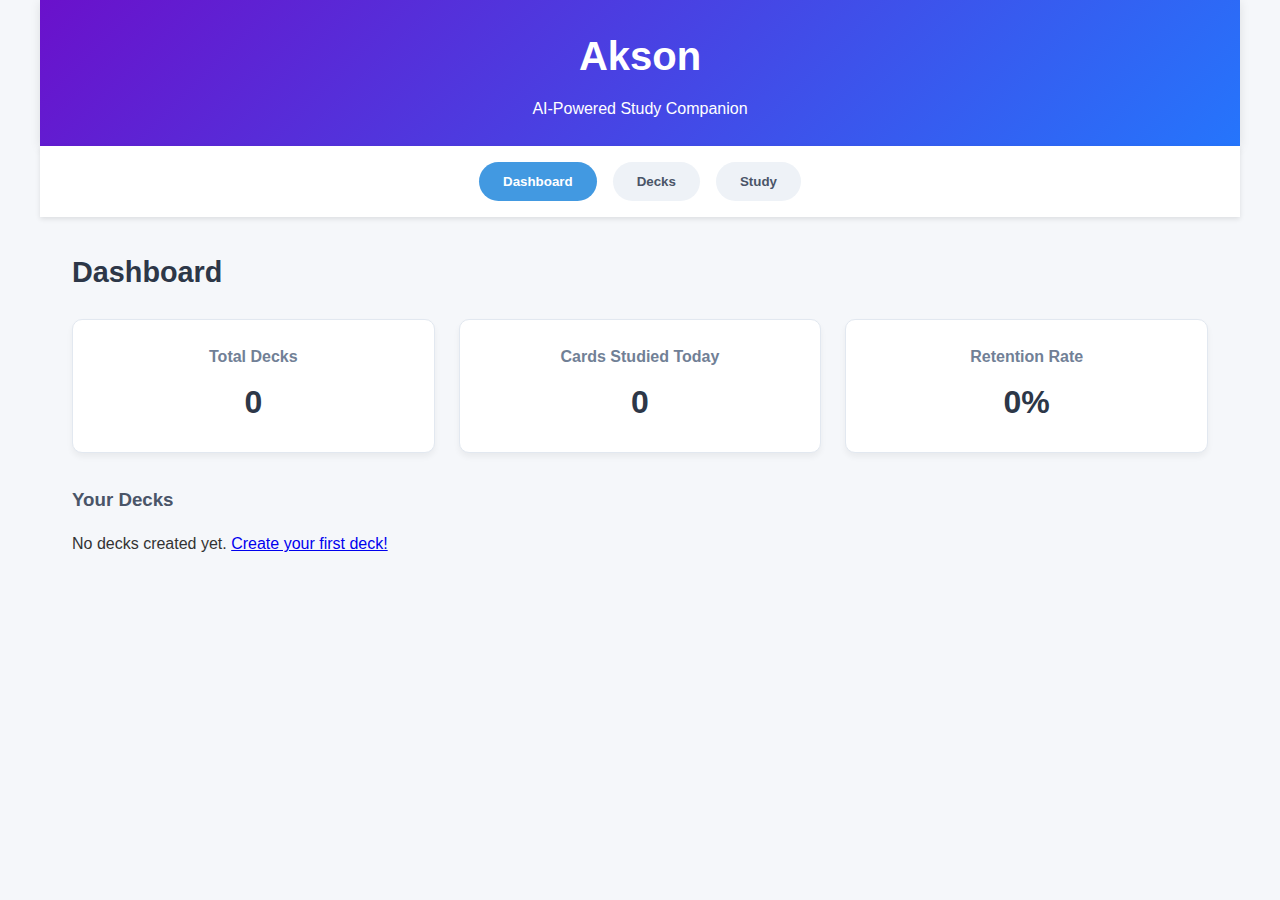
<file: netlify_app/index.html>
<!DOCTYPE html>
<html lang="en">
<head>
    <meta charset="UTF-8">
    <meta name="viewport" content="width=device-width, initial-scale=1.0">
    <title>Akson - AI-Powered Study Companion</title>
    <link rel="stylesheet" href="styles.css">
</head>
<body>
    <div id="app">
        <header>
            <h1>Akson</h1>
            <p>AI-Powered Study Companion</p>
        </header>
        
        <nav>
            <button id="dashboard-btn" class="nav-btn active">Dashboard</button>
            <button id="decks-btn" class="nav-btn">Decks</button>
            <button id="study-btn" class="nav-btn">Study</button>
        </nav>
        
        <main>
            <!-- Dashboard View -->
            <section id="dashboard-view" class="view active">
                <h2>Dashboard</h2>
                <div class="stats">
                    <div class="stat-card">
                        <h3>Total Decks</h3>
                        <p id="total-decks">0</p>
                    </div>
                    <div class="stat-card">
                        <h3>Cards Studied Today</h3>
                        <p id="cards-studied">0</p>
                    </div>
                    <div class="stat-card">
                        <h3>Retention Rate</h3>
                        <p id="retention-rate">0%</p>
                    </div>
                </div>
                
                <div class="recent-decks">
                    <h3>Your Decks</h3>
                    <div id="recent-decks-list"></div>
                </div>
            </section>
            
            <!-- Decks View -->
            <section id="decks-view" class="view">
                <h2>Your Decks</h2>
                <div class="controls">
                    <button id="add-deck-btn" class="btn-primary">Add New Deck</button>
                </div>
                
                <div id="decks-container">
                    <!-- Decks will be loaded here -->
                </div>
            </section>
            
            <!-- Study View -->
            <section id="study-view" class="view">
                <h2>Study Session</h2>
                <div id="study-container">
                    <div id="study-header">
                        <h3 id="current-deck-name">Select a deck to start studying</h3>
                        <div id="progress-container">
                            <div id="progress-bar">
                                <div id="progress-fill"></div>
                            </div>
                            <span id="progress-text">0/0</span>
                        </div>
                    </div>
                    
                    <div id="flashcard-container">
                        <div id="question-container">
                            <p id="question-text">Select a deck to begin studying</p>
                        </div>
                        
                        <div id="answer-container" style="display:none;">
                            <p id="answer-text"></p>
                        </div>
                        
                        <div id="actions-container">
                            <button id="show-answer-btn" class="btn-primary">Show Answer</button>
                            
                            <div id="rating-buttons" style="display:none;">
                                <button data-rating="again" class="rating-btn btn-again">Again</button>
                                <button data-rating="hard" class="rating-btn btn-hard">Hard</button>
                                <button data-rating="good" class="rating-btn btn-good">Good</button>
                                <button data-rating="easy" class="rating-btn btn-easy">Easy</button>
                            </div>
                        </div>
                    </div>
                </div>
            </section>
        </main>
    </div>
    
    <!-- Modal for adding new deck -->
    <div id="add-deck-modal" class="modal">
        <div class="modal-content">
            <span class="close">&times;</span>
            <h3>Add New Deck</h3>
            <form id="add-deck-form">
                <input type="text" id="deck-name" placeholder="Deck Name" required>
                <textarea id="deck-description" placeholder="Description (optional)"></textarea>
                <button type="submit" class="btn-primary">Create Deck</button>
            </form>
        </div>
    </div>
    
    <!-- Modal for adding new card -->
    <div id="add-card-modal" class="modal">
        <div class="modal-content">
            <span class="close">&times;</span>
            <h3>Add New Card</h3>
            <form id="add-card-form">
                <input type="hidden" id="card-deck-id">
                <input type="text" id="card-question" placeholder="Question" required>
                <textarea id="card-answer" placeholder="Answer" required></textarea>
                <button type="submit" class="btn-primary">Add Card</button>
            </form>
        </div>
    </div>
    
    <script src="script.js"></script>
</body>
</html>
</file>
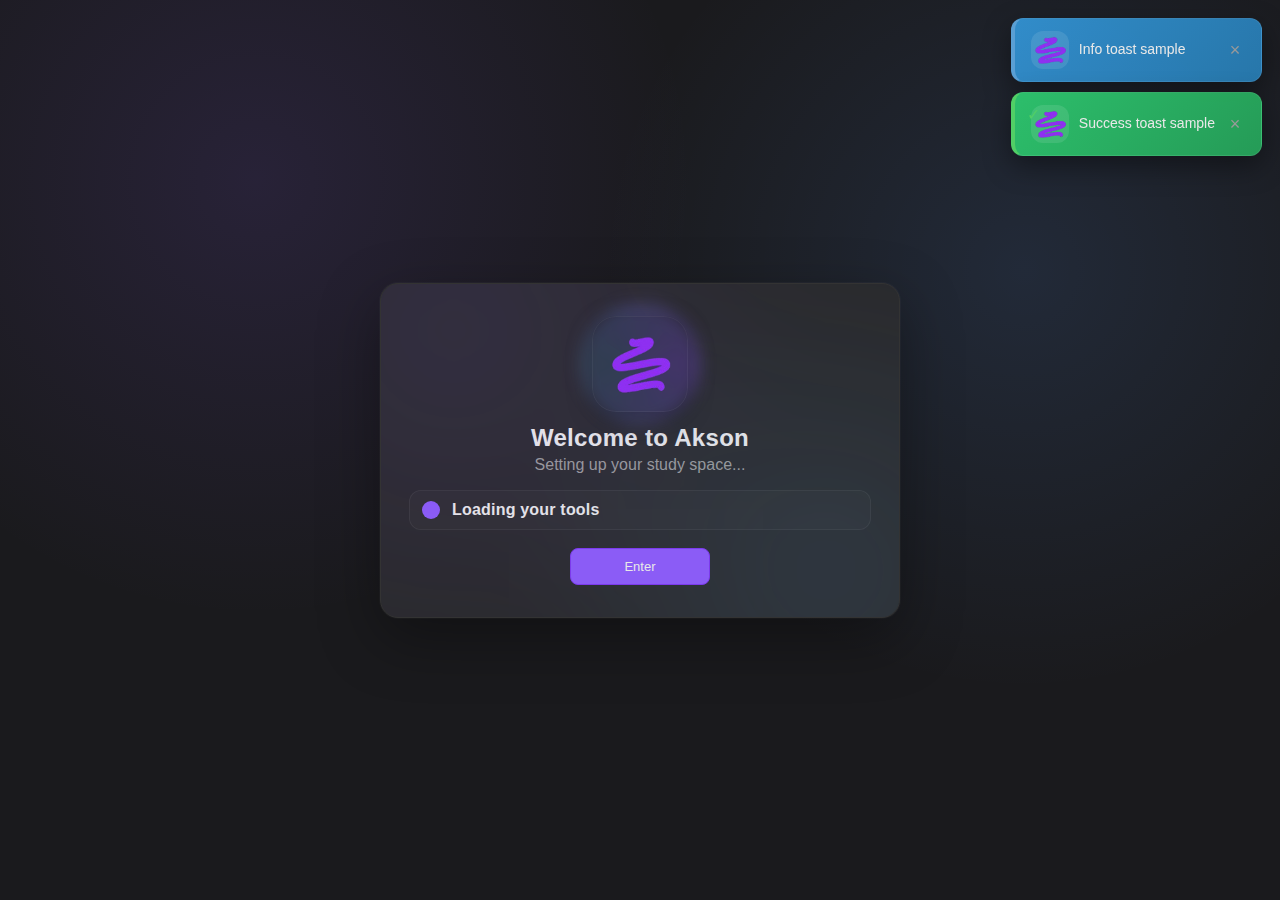
<file: app_wrapper.html>
<!DOCTYPE html>
<html lang="en">
<head>
    <meta charset="UTF-8">
    <meta name="viewport" content="width=device-width, initial-scale=1.0">
    <title>AI PDF Viewer</title>
    <style>
        * { margin: 0; padding: 0; box-sizing: border-box; }
        
        :root {
            /* Design System Variables */
            --sidebar-w: 320px;
            
            /* Dark Mode Colors (Default) */
            --bg-primary: #1a1a1d;
            --bg-secondary: #2a2a2d;
            --bg-tertiary: #3a3a3d;
            --text-primary: #e8e8e8;
            --text-secondary: #999;
            --border-color: #333;
            --accent-purple: #8b5cf6;
            --accent-purple-light: #a78bfa;
            --accent-purple-dark: #7c3aed;
            --accent-purple-glow: rgba(139, 92, 246, 0.3);
            
            /* Light Mode Colors */
            --bg-primary-light: #ffffff;
            --bg-secondary-light: #f5f5f5;
            --bg-tertiary-light: #e8e8e8;
            --text-primary-light: #1a1a1d;
            --text-secondary-light: #666;
            --border-color-light: #ddd;
            
            /* Typography */
            --font-family: -apple-system, BlinkMacSystemFont, 'Segoe UI', Roboto, sans-serif;
            --font-size-base: 13px;
            --font-size-sm: 12px;
            --font-size-lg: 14px;
            
            /* Spacing */
            --spacing-xs: 4px;
            --spacing-sm: 8px;
            --spacing-md: 12px;
            --spacing-lg: 16px;
            --spacing-xl: 24px;
            
            /* Border Radius */
            --radius-sm: 6px;
            --radius-md: 8px;
            --radius-lg: 12px;
            
            /* Shadows */
            --shadow-sm: 0 1px 3px rgba(0, 0, 0, 0.2);
            --shadow-md: 0 2px 8px rgba(0, 0, 0, 0.2);
            --shadow-lg: 0 4px 20px rgba(0, 0, 0, 0.4);
            
            /* Transitions */
            --transition-fast: 0.15s cubic-bezier(0.4, 0, 0.2, 1);
            --transition-base: 0.2s cubic-bezier(0.4, 0, 0.2, 1);
            --transition-slow: 0.3s cubic-bezier(0.4, 0, 0.2, 1);
        }
        
        /* Light Mode */
        html.is-light {
            --bg-primary: var(--bg-primary-light);
            --bg-secondary: var(--bg-secondary-light);
            --bg-tertiary: var(--bg-tertiary-light);
            --text-primary: var(--text-primary-light);
            --text-secondary: var(--text-secondary-light);
            --border-color: var(--border-color-light);
        }
        
        body {
            font-family: var(--font-family);
            background: var(--bg-primary);
            color: var(--text-primary);
            overflow: hidden;
            height: 100vh;
            transition: background-color var(--transition-base), color var(--transition-base);
        }
        
        #container {
            display: flex;
            height: 100vh;
            width: 100vw;
        }
        
        #pdfViewer {
            flex: 1;
            background: #2a2a2d;
        }
        
        #rightSidebar {
            width: var(--sidebar-w);
            background: var(--bg-primary);
            border-left: 1px solid var(--border-color);
            display: flex;
            flex-direction: column;
            overflow-y: auto;
            transition: background-color var(--transition-base), border-color var(--transition-base);
        }
        
        #topBar {
            display: grid;
            grid-template-columns: 1fr 1fr;
            gap: var(--spacing-sm);
            padding: var(--spacing-md);
            border-bottom: 1px solid var(--border-color);
            transition: border-color var(--transition-base);
        }
        
        /* 4. Enhanced Button States */
        .btn {
            font-size: var(--font-size-base);
            padding: 10px var(--spacing-sm);
            border-radius: var(--radius-md);
            border: 1px solid var(--border-color);
            background: var(--bg-secondary);
            color: var(--text-primary);
            cursor: pointer;
            text-align: center;
            transition: all var(--transition-base);
            white-space: nowrap;
            overflow: hidden;
            text-overflow: ellipsis;
            position: relative;
            user-select: none;
        }
        
        .btn:hover {
            background: var(--bg-tertiary);
            border-color: var(--accent-purple);
            transform: translateY(-1px);
            box-shadow: var(--shadow-md);
        }
        
        .btn:active {
            transform: translateY(0);
            box-shadow: 0 1px 3px rgba(0, 0, 0, 0.2);
            transition: all 0.1s ease;
        }
        
        /* 8. Enhanced Disabled Button States */
        .btn:disabled {
            opacity: 0.5;
            cursor: not-allowed;
            pointer-events: none;
            filter: grayscale(0.3);
        }
        
        .btn:disabled::after {
            content: attr(data-disabled-reason);
            position: absolute;
            bottom: 100%;
            left: 50%;
            transform: translateX(-50%);
            background: rgba(0, 0, 0, 0.9);
            color: #fff;
            padding: 4px 8px;
            border-radius: 4px;
            font-size: 11px;
            white-space: nowrap;
            opacity: 0;
            pointer-events: none;
            transition: opacity 0.2s ease;
            margin-bottom: 4px;
        }
        
        .btn.primary {
            background: var(--accent-purple);
            border-color: var(--accent-purple-dark);
        }
        
        .btn.primary:hover {
            background: var(--accent-purple-dark);
            box-shadow: 0 2px 8px var(--accent-purple-glow);
        }
        
        .btn.danger {
            background: #dc3545;
            border-color: #c82333;
        }
        
        .btn.danger:hover {
            background: #c82333;
        }
        
        .btn.secondary {
            background: #6c757d;
            border-color: #5a6268;
        }
        
        .btn.secondary:hover {
            background: #5a6268;
        }
        
        .section {
            padding: var(--spacing-lg);
            border-bottom: 1px solid var(--border-color);
            transition: border-color var(--transition-base);
        }
        
        .section h3 {
            font-size: var(--font-size-lg);
            margin-bottom: var(--spacing-md);
            color: var(--accent-purple);
            font-weight: 600;
        }
        
        .box {
            background: var(--bg-secondary);
            border: 1px solid var(--border-color);
            border-radius: var(--radius-md);
            padding: var(--spacing-md);
            min-height: 60px;
            font-size: var(--font-size-base);
            line-height: 1.4;
            transition: background-color var(--transition-base), border-color var(--transition-base);
        }
        
        /* 1. Enhanced Empty States */
        .box.empty {
            color: #666;
            font-style: italic;
            display: flex;
            flex-direction: column;
            align-items: center;
            justify-content: center;
            padding: 24px;
            text-align: center;
            min-height: 80px;
            position: relative;
        }
        
        .box.empty::before {
            content: attr(data-icon);
            font-size: 32px;
            margin-bottom: 12px;
            opacity: 0.4;
            display: block;
            line-height: 1;
        }
        
        .box[contenteditable="true"] {
            outline: none;
        }
        
        .box[contenteditable="true"]:focus {
            border-color: #007bff;
        }
        
        .input-group {
            display: flex;
            gap: 8px;
            margin-bottom: 12px;
        }
        
        /* 3. Enhanced Input Focus States */
        .input-group input {
            flex: 1;
            padding: var(--spacing-sm) var(--spacing-md);
            border-radius: var(--radius-sm);
            border: 1px solid var(--border-color);
            background: var(--bg-secondary);
            color: var(--text-primary);
            font-size: var(--font-size-base);
            transition: all var(--transition-slow);
        }
        
        .input-group input:focus {
            outline: none;
            border-color: var(--accent-purple);
            box-shadow: 0 0 0 3px var(--accent-purple-glow), 0 0 0 1px var(--accent-purple);
            background: var(--bg-tertiary);
        }
        
        /* 9. Styled Placeholder Text */
        .input-group input::placeholder {
            color: #666;
            opacity: 0.7;
            transition: opacity 0.2s ease;
        }
        
        .input-group input:focus::placeholder {
            opacity: 0.5;
        }
        
        .fc-item {
            background: #2a2a2d;
            border: 1px solid #444;
            border-radius: 6px;
            padding: 10px;
            margin-bottom: 8px;
            font-size: 12px;
        }
        
        .fc-item .question {
            font-weight: 600;
            color: #007bff;
            margin-bottom: 4px;
        }
        
        .fc-item .answer {
            color: #e8e8e8;
        }
        
        /* 7. Enhanced Loading States */
        .loading {
            color: #5a9fd4;
            font-style: italic;
            position: relative;
            padding-left: 24px;
        }
        
        .loading::before {
            content: '';
            position: absolute;
            left: 0;
            top: 50%;
            transform: translateY(-50%);
            width: 16px;
            height: 16px;
            border: 2px solid rgba(90, 159, 212, 0.3);
            border-top-color: #5a9fd4;
            border-radius: 50%;
            animation: spin 0.8s linear infinite;
        }
        
        @keyframes spin {
            to { transform: translateY(-50%) rotate(360deg); }
        }
        
        /* 10. Enhanced Error Display */
        .error {
            color: #ff6b6b;
            background: rgba(255, 107, 107, 0.1);
            border-left: 3px solid #ff6b6b;
            padding: 12px;
            border-radius: 6px;
            position: relative;
            padding-left: 36px;
        }
        
        .error::before {
            content: '⚠️';
            position: absolute;
            left: 12px;
            top: 12px;
            font-size: 16px;
        }
        
        .success {
            color: #51cf66;
            background: rgba(81, 207, 102, 0.1);
            border-left: 3px solid #51cf66;
            padding: 12px;
            border-radius: 6px;
            position: relative;
            padding-left: 36px;
        }
        
        .success::before {
            content: '✓';
            position: absolute;
            left: 12px;
            top: 12px;
            font-size: 16px;
            color: #51cf66;
        }
        
        #tools {
            position: fixed;
            top: 20px;
            right: 20px;
            background: rgba(26, 26, 29, 0.9);
            border: 1px solid #444;
            border-radius: 8px;
            padding: 8px;
            display: flex;
            gap: 8px;
            z-index: 1000;
        }
        
        #tools button {
            padding: 6px 12px;
            font-size: 12px;
            background: #2a2a2d;
            border: 1px solid #444;
            color: #e8e8e8;
            border-radius: 4px;
            cursor: pointer;
        }
        
        #tools button.active {
            background: #007bff;
            border-color: #0056b3;
        }
        
        #tools button:hover {
            background: #3a3a3d;
        }
        
        .hidden { display: none !important; }
        
        /* Welcome / onboarding overlays */
        .welcome-overlay {
            position: fixed;
            inset: 0;
            background: radial-gradient(circle at 20% 20%, rgba(139, 92, 246, 0.12), transparent 35%),
                        radial-gradient(circle at 80% 30%, rgba(91, 157, 255, 0.12), transparent 35%),
                        var(--bg-primary);
            backdrop-filter: blur(6px);
            display: flex;
            align-items: center;
            justify-content: center;
            z-index: 20000;
            opacity: 0;
            pointer-events: none;
            transition: opacity var(--transition-slow);
        }
        .welcome-overlay.show {
            opacity: 1;
            pointer-events: auto;
        }
        .welcome-card {
            position: relative;
            background: var(--bg-secondary);
            border: 1px solid var(--border-color);
            border-radius: 18px;
            padding: 32px 28px;
            max-width: 520px;
            width: 90%;
            box-shadow: 0 20px 60px rgba(0,0,0,0.35), 0 0 0 1px rgba(255,255,255,0.03);
            overflow: hidden;
        }
        .welcome-glow {
            position: absolute;
            inset: -40%;
            background: radial-gradient(circle at 30% 30%, rgba(139, 92, 246, 0.15), transparent 45%),
                        radial-gradient(circle at 70% 70%, rgba(90, 159, 212, 0.18), transparent 40%);
            filter: blur(40px);
            opacity: 0.7;
            pointer-events: none;
        }
        .welcome-logo-wrap {
            position: relative;
            width: 96px;
            height: 96px;
            margin: 0 auto 12px auto;
        }
        .welcome-logo-ring {
            position: absolute;
            inset: -12px;
            border-radius: 50%;
            background: conic-gradient(from 90deg, rgba(139,92,246,0.35), rgba(90,159,212,0.25), rgba(139,92,246,0.35));
            filter: blur(8px);
            animation: spin-slow 8s linear infinite;
        }
        .welcome-logo {
            position: relative;
            width: 96px;
            height: 96px;
            border-radius: 24px;
            padding: 8px;
            background: rgba(0,0,0,0.15);
            box-shadow: inset 0 0 0 1px rgba(255,255,255,0.05), 0 6px 24px rgba(0,0,0,0.35);
            animation: float 4s ease-in-out infinite;
        }
        .welcome-card h1 {
            text-align: center;
            margin: 8px 0 4px 0;
            font-size: 24px;
            letter-spacing: 0.3px;
        }
        .welcome-subtitle {
            text-align: center;
            color: var(--text-secondary);
            margin: 0 0 16px 0;
        }
        .welcome-progress {
            display: flex;
            align-items: center;
            gap: 12px;
            padding: 10px 12px;
            background: rgba(255,255,255,0.02);
            border: 1px solid rgba(255,255,255,0.06);
            border-radius: 12px;
        }
        .welcome-pulse {
            width: 18px;
            height: 18px;
            border-radius: 50%;
            background: var(--accent-purple);
            box-shadow: 0 0 0 0 rgba(139,92,246,0.45);
            animation: pulse 1.5s infinite;
        }
        .welcome-status {
            color: var(--text-primary);
            font-weight: 600;
            letter-spacing: 0.2px;
        }
        .welcome-actions {
            margin-top: 18px;
            display: flex;
            justify-content: center;
            gap: 10px;
        }
        .welcome-actions .btn {
            min-width: 140px;
        }
        .welcome-return {
            position: fixed;
            top: 18px;
            right: 18px;
            background: rgba(26,26,29,0.9);
            border: 1px solid rgba(255,255,255,0.07);
            border-radius: 14px;
            box-shadow: var(--shadow-lg);
            padding: 10px 14px;
            display: flex;
            align-items: center;
            gap: 10px;
            z-index: 12000;
            opacity: 0;
            transform: translateY(-10px);
            transition: opacity var(--transition-base), transform var(--transition-base);
        }
        .welcome-return.show {
            opacity: 1;
            transform: translateY(0);
        }
        .welcome-return-card {
            display: flex;
            align-items: center;
            gap: 10px;
        }
        .welcome-return-logo {
            width: 34px;
            height: 34px;
            border-radius: 10px;
            background: rgba(255,255,255,0.04);
            padding: 4px;
            box-shadow: inset 0 0 0 1px rgba(255,255,255,0.04);
        }
        .welcome-return-title {
            font-weight: 700;
        }
        .welcome-return-subtitle {
            color: var(--text-secondary);
            font-size: 12px;
        }
        body.welcome-active #container {
            filter: blur(1px);
        }
        @keyframes float { 
            0%, 100% { transform: translateY(0); } 
            50% { transform: translateY(-6px); } 
        }
        @keyframes pulse {
            0% { box-shadow: 0 0 0 0 rgba(139,92,246,0.45); }
            70% { box-shadow: 0 0 0 14px rgba(139,92,246,0); }
            100% { box-shadow: 0 0 0 0 rgba(139,92,246,0); }
        }
        @keyframes spin-slow {
            from { transform: rotate(0deg); }
            to { transform: rotate(360deg); }
        }
        
        /* 5. Custom Scrollbar Styling */
        #rightSidebar::-webkit-scrollbar {
            width: 8px;
        }
        
        #rightSidebar::-webkit-scrollbar-track {
            background: #1a1a1d;
        }
        
        #rightSidebar::-webkit-scrollbar-thumb {
            background: #444;
            border-radius: 4px;
            transition: background 0.2s ease;
        }
        
        #rightSidebar::-webkit-scrollbar-thumb:hover {
            background: #555;
        }
        
        /* Firefox scrollbar */
        #rightSidebar {
            scrollbar-width: thin;
            scrollbar-color: #444 #1a1a1d;
        }
        
        /* 6. Custom Text Selection */
        ::selection {
            background: rgba(90, 159, 212, 0.3);
            color: #e8e8e8;
        }
        
        ::-moz-selection {
            background: rgba(90, 159, 212, 0.3);
            color: #e8e8e8;
        }
        
        /* 2. Enhanced Toast Notification System */
        .toast-container {
            position: fixed;
            top: 18px;
            right: 18px;
            z-index: 2147483647;
            display: flex;
            flex-direction: column;
            gap: 10px;
            pointer-events: none;
        }
        
        .toast {
            background: rgba(10, 10, 12, 0.92);
            border: 1px solid rgba(255, 255, 255, 0.07);
            border-radius: 12px;
            padding: 12px 16px;
            min-width: 240px;
            max-width: 420px;
            box-shadow: 0 10px 28px rgba(0, 0, 0, 0.4);
            display: flex;
            align-items: center;
            gap: 10px;
            pointer-events: auto;
            animation: toastSlideIn 0.25s cubic-bezier(0.4, 0, 0.2, 1);
            position: relative;
            overflow: hidden;
        }
        .toast.success { background: linear-gradient(135deg, rgba(46,204,113,0.92), rgba(38,166,91,0.92)); }
        .toast.error { background: linear-gradient(135deg, rgba(231,76,60,0.95), rgba(192,57,43,0.95)); }
        .toast.info { background: linear-gradient(135deg, rgba(52,152,219,0.9), rgba(41,128,185,0.9)); }
        
        .toast-icon {
            font-size: 16px;
            display: flex;
            align-items: center;
            justify-content: center;
        }
        .toast-icon-logo {
            width: 38px;
            height: 38px;
            border-radius: 12px;
            background: rgba(255, 255, 255, 0.1);
            overflow: hidden;
            display: flex;
            align-items: center;
            justify-content: center;
        }
        .toast-icon-logo img { width: 100%; height: 100%; object-fit: cover; }
        .toast-content {
            flex: 1;
        }
        .toast-close {
            background: none;
            border: none;
            color: #fff;
            font-size: 14px;
            cursor: pointer;
            border-radius: 4px;
            padding: 4px 6px;
        }
        .toast-close:hover { background: rgba(255, 255, 255, 0.06); }
        .toast-action {
            background: rgba(255,255,255,0.14);
            border: 1px solid rgba(255,255,255,0.2);
            color: #fff;
            padding: 6px 10px;
            border-radius: 8px;
            cursor: pointer;
            font-size: 12px;
        }
        .toast-action:hover { background: rgba(255,255,255,0.22); }
        
        @keyframes toastSlideIn {
            from { transform: translateX(10px) translateY(6px); opacity: 0; }
            to { transform: translateX(0) translateY(0); opacity: 1; }
        }
        @keyframes toastSlideOut {
            from { opacity: 1; }
            to { opacity: 0; transform: translateX(4px) translateY(-4px); }
        }
        
        .toast.success {
            border-left: 4px solid #51cf66;
            color: #51cf66;
        }
        
        .toast.error {
            border-left: 4px solid #ff6b6b;
            color: #ff6b6b;
        }
        
        .toast.info {
            border-left: 4px solid #5a9fd4;
            color: #5a9fd4;
        }
        
        .toast-icon {
            font-size: 20px;
            flex-shrink: 0;
        }
        
        .toast-content {
            flex: 1;
            color: #e8e8e8;
            font-size: 14px;
            line-height: 1.4;
        }
        
        .toast-close {
            background: none;
            border: none;
            color: #999;
            cursor: pointer;
            font-size: 18px;
            padding: 0;
            width: 20px;
            height: 20px;
            display: flex;
            align-items: center;
            justify-content: center;
            transition: color 0.2s ease;
        }
        
        .toast-close:hover {
            color: #e8e8e8;
        }
        
        /* Settings Modal */
        .modal {
            position: fixed;
            top: 0;
            left: 0;
            width: 100%;
            height: 100%;
            background: rgba(0, 0, 0, 0.6);
            backdrop-filter: blur(4px);
            display: flex;
            align-items: center;
            justify-content: center;
            z-index: 10000;
            opacity: 0;
            transition: opacity var(--transition-base);
        }
        
        .modal:not(.hidden) {
            opacity: 1;
        }
        
        .modal-content {
            background: var(--bg-secondary);
            border: 1px solid var(--border-color);
            border-radius: var(--radius-lg);
            width: 90%;
            max-width: 600px;
            max-height: 90vh;
            display: flex;
            flex-direction: column;
            box-shadow: var(--shadow-lg);
            transform: scale(0.95);
            transition: transform var(--transition-base);
        }
        
        .modal:not(.hidden) .modal-content {
            transform: scale(1);
        }
        
        .modal-header {
            display: flex;
            justify-content: space-between;
            align-items: center;
            padding: var(--spacing-lg);
            border-bottom: 1px solid var(--border-color);
        }
        
        .modal-header h2 {
            margin: 0;
            font-size: 20px;
            color: var(--text-primary);
        }
        
        .modal-close {
            background: none;
            border: none;
            font-size: 28px;
            color: var(--text-secondary);
            cursor: pointer;
            padding: 0;
            width: 32px;
            height: 32px;
            display: flex;
            align-items: center;
            justify-content: center;
            border-radius: var(--radius-sm);
            transition: all var(--transition-fast);
        }
        
        .modal-close:hover {
            background: var(--bg-tertiary);
            color: var(--text-primary);
        }
        
        .modal-body {
            padding: var(--spacing-lg);
            overflow-y: auto;
            flex: 1;
        }
        
        .settings-tabs {
            display: flex;
            gap: var(--spacing-sm);
            margin-bottom: var(--spacing-lg);
            border-bottom: 1px solid var(--border-color);
        }
        
        .settings-tab {
            background: none;
            border: none;
            padding: var(--spacing-sm) var(--spacing-md);
            color: var(--text-secondary);
            cursor: pointer;
            font-size: var(--font-size-base);
            border-bottom: 2px solid transparent;
            transition: all var(--transition-fast);
            margin-bottom: -1px;
        }
        
        .settings-tab:hover {
            color: var(--text-primary);
        }
        
        .settings-tab.active {
            color: var(--accent-purple);
            border-bottom-color: var(--accent-purple);
        }
        
        .settings-panel {
            display: none;
        }
        
        .settings-panel.active {
            display: block;
        }
        
        .setting-item {
            margin-bottom: var(--spacing-lg);
        }
        
        .setting-item label {
            display: block;
            margin-bottom: var(--spacing-sm);
            color: var(--text-primary);
            font-size: var(--font-size-base);
        }
        
        .setting-item select,
        .setting-item input[type="range"] {
            width: 100%;
            padding: var(--spacing-sm);
            border-radius: var(--radius-sm);
            border: 1px solid var(--border-color);
            background: var(--bg-primary);
            color: var(--text-primary);
            font-size: var(--font-size-base);
        }
        
        .setting-item input[type="checkbox"] {
            margin-right: var(--spacing-sm);
        }
        
        .setting-group {
            margin-bottom: var(--spacing-xl);
        }
        
        .setting-group h3 {
            font-size: var(--font-size-lg);
            margin-bottom: var(--spacing-md);
            color: var(--text-primary);
            display: flex;
            align-items: center;
            justify-content: space-between;
        }
        
        .expand-toggle {
            background: none;
            border: none;
            color: var(--text-secondary);
            cursor: pointer;
            font-size: 12px;
            transition: transform var(--transition-fast);
        }
        
        .expand-toggle:hover {
            color: var(--text-primary);
        }
        
        .theme-presets-grid {
            display: grid;
            grid-template-columns: repeat(auto-fill, minmax(120px, 1fr));
            gap: var(--spacing-md);
            margin-top: var(--spacing-md);
        }
        
        .theme-preset-card {
            background: var(--bg-primary);
            border: 2px solid var(--border-color);
            border-radius: var(--radius-md);
            padding: var(--spacing-md);
            cursor: pointer;
            transition: all var(--transition-base);
            position: relative;
            overflow: hidden;
        }
        
        .theme-preset-card:hover {
            transform: translateY(-2px);
            box-shadow: var(--shadow-md);
            border-color: var(--accent-purple);
        }
        
        .theme-preset-card.active {
            border-color: var(--accent-purple);
            box-shadow: 0 0 0 3px var(--accent-purple-glow);
        }
        
        .theme-preset-preview {
            display: flex;
            gap: var(--spacing-xs);
            margin-bottom: var(--spacing-sm);
        }
        
        .theme-preset-color {
            flex: 1;
            height: 40px;
            border-radius: var(--radius-sm);
            border: 1px solid rgba(0, 0, 0, 0.1);
        }
        
        .theme-preset-name {
            font-size: var(--font-size-sm);
            color: var(--text-primary);
            text-align: center;
            font-weight: 500;
        }
        
        .advanced-colors-panel {
            margin-top: var(--spacing-md);
            padding: var(--spacing-lg);
            background: var(--bg-primary);
            border-radius: var(--radius-md);
            border: 1px solid var(--border-color);
        }
        
        .advanced-colors-panel.hidden {
            display: none;
        }
        
        .color-picker-group {
            margin-bottom: var(--spacing-md);
        }
        
        .color-picker-group label {
            display: block;
            margin-bottom: var(--spacing-sm);
            color: var(--text-primary);
            font-size: var(--font-size-base);
        }
        
        .color-picker-group input[type="color"] {
            width: 100%;
            height: 40px;
            border-radius: var(--radius-sm);
            border: 1px solid var(--border-color);
            cursor: pointer;
        }
        
        .color-actions {
            display: flex;
            gap: var(--spacing-sm);
            margin-top: var(--spacing-lg);
        }
        
        /* Responsive design */
        @media (max-width: 1024px) {
            #rightSidebar {
                width: 280px;
            }
        }
        
        @media (max-width: 768px) {
            #container {
                flex-direction: column;
            }
            
            #rightSidebar {
                width: 100%;
                height: 40vh;
            }
            
            #pdfViewer {
                height: 60vh;
            }
            
            .modal-content {
                width: 95%;
                max-height: 95vh;
            }
            
            .theme-presets-grid {
                grid-template-columns: repeat(auto-fill, minmax(100px, 1fr));
            }
        }
    </style>
</head>
<body>
    <!-- WRAPPER_VERSION: 2025-10-22-OPTIMIZED -->
    
    <div id="aksonWelcomeOverlay" class="welcome-overlay hidden" aria-hidden="true">
        <div class="welcome-card">
            <div class="welcome-glow"></div>
            <div class="welcome-logo-wrap">
                <div class="welcome-logo-ring"></div>
                <img src="icons/akson.png" alt="Akson logo" class="welcome-logo">
            </div>
            <h1>Welcome to Akson</h1>
            <p id="welcomeSubtitle" class="welcome-subtitle">Setting up your study space...</p>
            <div class="welcome-progress">
                <div class="welcome-pulse"></div>
                <div class="welcome-status" id="welcomeStatus">Preparing your tools</div>
            </div>
            <div class="welcome-actions">
                <button id="welcomeContinue" class="btn primary">Enter</button>
            </div>
        </div>
    </div>

    <div id="aksonWelcomeReturn" class="welcome-return hidden" aria-live="polite">
        <div class="welcome-return-card">
            <img src="icons/akson.png" alt="Akson logo" class="welcome-return-logo">
            <div>
                <div class="welcome-return-title">Welcome back</div>
                <div class="welcome-return-subtitle" id="welcomeReturnSubtitle">Resuming your workspace</div>
            </div>
        </div>
    </div>

    <div id="container">
        <div id="pdfViewer"></div>
        
        <div id="rightSidebar">
            <!-- Top buttons -->
            <div id="topBar">
                <button class="btn primary" id="btnOpenFile" title="Open PDF File">📁 Open</button>
                <button class="btn" id="btnHome" title="Back to Main App">🏠 Home</button>
                <button class="btn" id="btnSlides" title="Start presentation mode">📊 Slides</button>
                <button class="btn" id="btnCards" title="Open Flashcards">🃏 Cards</button>
                <button class="btn" id="btnMaster" title="Master summary + flashcards">🎯 Master</button>
                <button class="btn" id="btnLibrary" title="View Library">📚 Library</button>
                <button class="btn" id="btnSettings" title="Settings">⚙️ Settings</button>
                <button class="btn danger" id="btnClearCache" title="Clear All Caches">🗑️ Clear</button>
                <button class="btn secondary" id="btnSave" title="End Session & Save">💾 Save</button>
            </div>
            
            <div class="section">
                <h3>Current Page Summary</h3>
                <div id="rsSummary" class="box empty" contenteditable="true" data-icon="📄">Change page to generate a summary here.</div>
            </div>

            <div class="section">
                <h3>Term Explainer</h3>
                <div id="rsExplain" class="box empty" data-icon="🔍">Select a term in the PDF to see a concise definition.</div>
            </div>

            <div class="section">
                <h3>Ask AI</h3>
                <div class="input-group">
                    <input type="text" id="questionInput" placeholder="Ask a question...">
                    <button id="btnAsk" class="btn">Ask</button>
                </div>
                <div id="aiAnswer" class="box empty" data-icon="💬">Ask me anything about the document.</div>
            </div>

            <div class="section">
                <h3>Auto-Generated Flashcards</h3>
                <div id="autoFcList"></div>
                <div id="autoFcEmpty" class="box empty" data-icon="✨">Flashcards will be generated automatically for relevant pages.</div>
            </div>

            <div class="section">
                <h3>Page Outputs</h3>
                <div id="outputsContainer"></div>
            </div>

            <div class="section">
                <h3>Manual Flashcards</h3>
                <div id="fcList"></div>
                <div id="fcEmpty" class="box empty" data-icon="🃏">No cards yet.</div>
                <div class="input-group">
                    <button id="btnAddCard" class="btn">+ Empty Card</button>
                    <button id="btnExportCards" class="btn">Export (JSON)</button>
                </div>
            </div>

            <div class="section">
                <h3>Library</h3>
                <div id="libraryList"></div>
                <div id="libraryEmpty" class="box empty" data-icon="📚">No saved lectures yet.</div>
                <div class="input-group">
                    <button id="btnViewLecture" class="btn">View</button>
                    <button id="btnDeleteLecture" class="btn secondary">Delete</button>
                    <button id="btnOpenLibrary" class="btn secondary">Full Library</button>
                </div>
            </div>
        </div>
    </div>

    <!-- Annotation toolbar -->
    <div id="tools" role="toolbar" aria-label="Annotation tools">
        <button id="selectBtn" class="active" title="Select tool (Esc)">Select</button>
        <button id="drawBtn" title="Draw (D)">Draw</button>
        <button id="textBtn" title="Text (T)">Text</button>
        <div style="width: 1px; height: 20px; background: #444; margin: 0 4px;"></div>
        <button id="saveBtn" title="Save (Flatten) to a new PDF">Save (Flatten)</button>
    </div>

    <!-- Settings Modal -->
    <div id="settingsModal" class="modal hidden">
        <div class="modal-content">
            <div class="modal-header">
                <h2>Settings</h2>
                <button class="modal-close" id="settingsModalClose">&times;</button>
            </div>
            <div class="modal-body">
                <div class="settings-tabs">
                    <button class="settings-tab active" data-tab="general">General</button>
                    <button class="settings-tab" data-tab="appearance">Appearance</button>
                    <button class="settings-tab" data-tab="pdf-viewer">PDF Viewer</button>
                    <button class="settings-tab" data-tab="about" style="background: #ff6b6b; color: white;">About</button>
                </div>
                
                <div class="settings-content">
                    <!-- General Tab -->
                    <div class="settings-panel active" data-panel="general">
                        <div class="setting-item">
                            <label>Animation Speed</label>
                            <select id="animationSpeedInput">
                                <option value="fast">Fast</option>
                                <option value="normal" selected>Normal</option>
                                <option value="slow">Slow</option>
                            </select>
                        </div>
                        <div class="setting-item">
                            <label>Default Sidebar State</label>
                            <select id="defaultSidebarStateInput">
                                <option value="visible" selected>Visible</option>
                                <option value="hidden">Hidden</option>
                            </select>
                        </div>
                        <div class="setting-item">
                            <label>
                                <input type="checkbox" id="autoSaveEnabledInput" checked>
                                Auto-save enabled
                            </label>
                        </div>
                    </div>
                    
                    <!-- Appearance Tab -->
                    <div class="settings-panel" data-panel="appearance">
                        <div class="setting-group">
                            <h3>Preset Themes</h3>
                            <div id="themePresetsContainer" class="theme-presets-grid"></div>
                        </div>
                        
                        <div class="setting-group">
                            <h3>
                                Advanced Custom Colors
                                <button class="expand-toggle" id="advancedColorsToggle">▼</button>
                            </h3>
                            <div id="advancedColorsPanel" class="advanced-colors-panel hidden">
                                <div class="color-picker-group">
                                    <label>Theme Color (Light Mode)</label>
                                    <input type="color" id="themeColorLightInput" value="#ffffff">
                                </div>
                                <div class="color-picker-group">
                                    <label>Theme Color (Dark Mode)</label>
                                    <input type="color" id="themeColorDarkInput" value="#1a1a1d">
                                </div>
                                <div class="color-picker-group">
                                    <label>Accent Color</label>
                                    <input type="color" id="accentColorInput" value="#8b5cf6">
                                </div>
                                <div class="color-picker-group">
                                    <label>Text Style</label>
                                    <select id="textStyleInput">
                                        <option value="light">Light Text</option>
                                        <option value="dark">Dark Text</option>
                                    </select>
                                </div>
                                <div class="color-actions">
                                    <button class="btn primary" id="applyColorsBtn">Apply Now</button>
                                    <button class="btn secondary" id="savePresetBtn">Save as Preset</button>
                                </div>
                            </div>
                        </div>
                    </div>
                    
                    <!-- PDF Viewer Tab -->
                    <div class="settings-panel" data-panel="pdf-viewer">
                        <div class="setting-item">
                            <label>Theme Mode</label>
                            <select id="themeModeInput">
                                <option value="light">Light</option>
                                <option value="dark" selected>Dark</option>
                                <option value="system">System</option>
                            </select>
                        </div>
                        <div class="setting-item">
                            <label>PDF Page Theme</label>
                            <select id="pdfPageThemeInput">
                                <option value="original" selected>Original Colors</option>
                                <option value="inverted">Inverted Colors</option>
                            </select>
                        </div>
                        <div class="setting-item">
                            <label>Font Size</label>
                            <input type="range" id="fontSizeInput" min="10" max="20" value="13">
                            <span id="fontSizeValue">13px</span>
                        </div>
                        <div class="setting-item">
                            <label>PDF Zoom</label>
                            <input type="range" id="pdfZoomInput" min="50" max="200" value="100">
                            <span id="pdfZoomValue">100%</span>
                        </div>
                    </div>

                    <!-- About Tab -->
                    <div class="settings-panel" data-panel="about">
                        <div class="setting-item">
                            <div style="text-align: center; padding: var(--spacing-lg);">
                                <img src="../../../icons/akson.png" alt="Akson" style="width: 48px; height: 48px; margin-bottom: var(--spacing-md); border-radius: 12px;">
                                <h3 style="margin: 0 0 var(--spacing-sm) 0; color: var(--text-primary);">Akson</h3>
                                <p style="margin: 0 0 var(--spacing-md) 0; color: var(--text-secondary); font-size: var(--font-size-sm);">AI-Powered Study Companion</p>
                                <div style="background: var(--bg-tertiary); padding: var(--spacing-sm); border-radius: var(--radius-sm); margin-bottom: var(--spacing-md);">
                                    <strong>Version:</strong> <span id="appVersion">Loading...</span>
                                </div>
                            </div>
                        </div>
                        <div class="setting-item">
                            <label>Check for Updates</label>
                            <button id="checkUpdatesBtn" style="width: 100%; padding: var(--spacing-sm); background: var(--accent-purple); color: white; border: none; border-radius: var(--radius-sm); cursor: pointer;">Check Now</button>
                            <div id="updateStatus" style="margin-top: var(--spacing-sm); font-size: var(--font-size-sm); color: var(--text-secondary);"></div>
                        </div>
                        <div class="setting-item">
                            <label>System Info</label>
                            <div style="background: var(--bg-tertiary); padding: var(--spacing-sm); border-radius: var(--radius-sm); font-size: var(--font-size-sm);">
                                <div><strong>Platform:</strong> <span id="systemPlatform">macOS</span></div>
                                <div><strong>Architecture:</strong> <span id="systemArch">arm64</span></div>
                            </div>
                        </div>
                    </div>
                </div>
            </div>
        </div>
    </div>

    <script>
        // Global variables
        let currentPage = 1;
        let totalPages = 0;
        let pdfDocument = null;
        let latestRequestId = 0;
        
        // Theme management variables
        let theme = 'dark';
        let themeMode = 'dark'; // 'light', 'dark', or 'system'
        let pdfPageTheme = 'original'; // 'original' or 'inverted'
        let accentColor = '#8b5cf6';
        let themeLight = '#ffffff';
        let themeDark = '#1a1a1d';
        let customPresets = [];
        const WELCOME_VERSION = '1';
        const WELCOME_KEY = 'aksonWelcomeSeen';
        
        // DOM elements
        const rsSummary = document.getElementById('rsSummary');
        const rsExplain = document.getElementById('rsExplain');
        const aiAnswer = document.getElementById('aiAnswer');
        const questionInput = document.getElementById('questionInput');
        const autoFcList = document.getElementById('autoFcList');
        const autoFcEmpty = document.getElementById('autoFcEmpty');
        const fcList = document.getElementById('fcList');
        const fcEmpty = document.getElementById('fcEmpty');
        const outputsContainer = document.getElementById('outputsContainer');
        const libraryList = document.getElementById('libraryList');
        const libraryEmpty = document.getElementById('libraryEmpty');
        const btnOpenDocsFolder = document.createElement('button');
        btnOpenDocsFolder.id = 'btnOpenDocsFolder';
        btnOpenDocsFolder.className = 'btn secondary';
        btnOpenDocsFolder.textContent = 'Open PDFs Folder';
        // Insert into library actions
        document.addEventListener('DOMContentLoaded', () => {
            const libraryActions = document.querySelector('#libraryEmpty')?.nextElementSibling;
            if (libraryActions && libraryActions.classList.contains('input-group')) {
                libraryActions.appendChild(btnOpenDocsFolder);
            }
        });
        const settingsModal = document.getElementById('settingsModal');
        const pdfViewerFrame = document.getElementById('pdfViewer');
        const welcomeOverlay = document.getElementById('aksonWelcomeOverlay');
        const welcomeStatus = document.getElementById('welcomeStatus');
        const welcomeSubtitle = document.getElementById('welcomeSubtitle');
        const welcomeContinue = document.getElementById('welcomeContinue');
        const welcomeReturn = document.getElementById('aksonWelcomeReturn');
        const welcomeReturnSubtitle = document.getElementById('welcomeReturnSubtitle');
        const checkUpdateBtn = document.createElement('button');
        checkUpdateBtn.className = 'btn secondary';
        checkUpdateBtn.id = 'btnCheckUpdate';
        checkUpdateBtn.textContent = 'Check for updates';
        document.addEventListener('DOMContentLoaded', () => {
            const topBar = document.getElementById('topBar');
            if (topBar) {
                topBar.appendChild(checkUpdateBtn);
            }
        });
        
        // Initialize the application
        document.addEventListener('DOMContentLoaded', function() {
            console.log('Application initialized');
            setupEventListeners();
            checkAPI();
            initThemeSystem();
            loadThemeOnStartup();
            maybeShowWelcome();
        });
        
        function checkAPI() {
            console.log('Checking API availability...');
            console.log('window.pywebview:', window.pywebview);
            console.log('window.pywebview.api:', window.pywebview?.api);
            if (window.pywebview?.api) {
                console.log('Available API methods:', Object.keys(window.pywebview.api));
            }
        }

        // Listen for viewer rename events
        window.addEventListener('message', (event) => {
            if (event?.data?.type === 'akson-library-renamed') {
                const { oldName, newName } = event.data;
                if (oldName && newName) {
                    updateLibraryEntryName(oldName, newName);
                    showMessage(`Renamed to ${newName}`, 'success');
                    const libraryModal = document.getElementById('libraryModal');
                    if (libraryModal && libraryModal.classList.contains('show') && typeof openLibrary === 'function') {
                        openLibrary();
                    }
                }
            }
        });
        
        function getWelcomeState() {
            try {
                return JSON.parse(localStorage.getItem(WELCOME_KEY) || 'null');
            } catch (e) {
                console.warn('Could not read welcome state', e);
                return null;
            }
        }

        function markWelcomeSeen() {
            try {
                localStorage.setItem(WELCOME_KEY, JSON.stringify({
                    version: WELCOME_VERSION,
                    lastSeen: Date.now()
                }));
            } catch (e) {
                console.warn('Could not persist welcome state', e);
            }
        }

        function hideWelcomeOverlay() {
            if (!welcomeOverlay) return;
            welcomeOverlay.classList.remove('show');
            setTimeout(() => welcomeOverlay.classList.add('hidden'), 280);
            document.body.classList.remove('welcome-active');
        }

        function showReturnWelcome(message = 'Your tools are ready.') {
            if (!welcomeReturn) return;
            if (welcomeReturnSubtitle && message) {
                welcomeReturnSubtitle.textContent = message;
            }
            welcomeReturn.classList.remove('hidden');
            requestAnimationFrame(() => welcomeReturn.classList.add('show'));
            setTimeout(() => {
                welcomeReturn.classList.remove('show');
                setTimeout(() => welcomeReturn.classList.add('hidden'), 240);
            }, 2200);
        }

        function showFirstWelcome() {
            if (!welcomeOverlay) return;
            document.body.classList.add('welcome-active');
            welcomeOverlay.classList.remove('hidden');
            if (welcomeSubtitle) {
                welcomeSubtitle.textContent = 'Setting up your study space...';
            }
            if (welcomeStatus) {
                welcomeStatus.textContent = 'Loading your tools';
            }
            requestAnimationFrame(() => welcomeOverlay.classList.add('show'));
            
            const finish = () => {
                markWelcomeSeen();
                hideWelcomeOverlay();
                showReturnWelcome('All set. Have a focused session.');
            };
            const autoClose = setTimeout(finish, 2600);
            
            if (welcomeContinue) {
                welcomeContinue.onclick = () => {
                    clearTimeout(autoClose);
                    finish();
                };
            }
            if (welcomeOverlay) {
                welcomeOverlay.onclick = (e) => {
                    if (e.target === welcomeOverlay) {
                        clearTimeout(autoClose);
                        finish();
                    }
                };
            }
        }

        function maybeShowWelcome() {
            const state = getWelcomeState();
            if (!state || state.version !== WELCOME_VERSION) {
                showFirstWelcome();
                return;
            }
            showReturnWelcome('Welcome back to Akson.');
        }

        function setupEventListeners() {
            // Button event listeners
            document.getElementById('btnOpenFile').onclick = handleOpenFile;
            document.getElementById('btnHome').onclick = handleHome;
            document.getElementById('btnSlides').onclick = handleSlides;
            document.getElementById('btnCards').onclick = handleCards;
            document.getElementById('btnMaster').onclick = handleMaster;
            document.getElementById('btnLibrary').onclick = handleLibrary;
            document.getElementById('btnSettings').onclick = handleOpenSettings;
            document.getElementById('btnClearCache').onclick = handleClearCache;
            document.getElementById('btnSave').onclick = handleSave;
            document.getElementById('btnAsk').onclick = handleAsk;
            document.getElementById('btnAddCard').onclick = handleAddCard;
            document.getElementById('btnExportCards').onclick = handleExportCards;
            document.getElementById('btnViewLecture').onclick = handleViewLecture;
            document.getElementById('btnDeleteLecture').onclick = handleDeleteLecture;
            document.getElementById('btnOpenLibrary').onclick = handleOpenLibrary;
            btnOpenDocsFolder.onclick = handleOpenDocsFolder;
            checkUpdateBtn.onclick = handleCheckUpdate;
            
            // Settings modal
            document.getElementById('settingsModalClose').onclick = handleCloseSettings;
            settingsModal.onclick = function(e) {
                if (e.target === settingsModal) {
                    handleCloseSettings();
                }
            };
            
            // Settings tabs
            document.querySelectorAll('.settings-tab').forEach(tab => {
                tab.onclick = () => switchSettingsTab(tab.dataset.tab);
            });
            
            // Advanced colors toggle
            document.getElementById('advancedColorsToggle').onclick = toggleAdvancedColors;
            
            // Color inputs
            document.getElementById('applyColorsBtn').onclick = handleApplyColors;
            document.getElementById('savePresetBtn').onclick = handleSavePreset;
            
            // Settings inputs
            document.getElementById('themeModeInput').onchange = handleThemeModeChange;
            document.getElementById('pdfPageThemeInput').onchange = handlePdfPageThemeChange;
            document.getElementById('fontSizeInput').oninput = handleFontSizeChange;
            document.getElementById('pdfZoomInput').oninput = handlePdfZoomChange;

            // About tab
            document.getElementById('checkUpdatesBtn').onclick = handleCheckUpdates;
            updateAboutInfo();
            
            // Annotation tools
            document.getElementById('selectBtn').onclick = () => setTool('select');
            document.getElementById('drawBtn').onclick = () => setTool('draw');
            document.getElementById('textBtn').onclick = () => setTool('text');
            document.getElementById('saveBtn').onclick = handleSaveAnnotations;
            
            // Question input enter key
            questionInput.addEventListener('keypress', function(e) {
                if (e.key === 'Enter') {
                    handleAsk();
                }
            });
        }
        
        function handleOpenFile() {
            console.log('Opening file dialog...');
            try {
                if (window.pywebview?.api?.open_file) {
                    window.pywebview.api.open_file().then(result => {
                        console.log('File dialog result:', result);
                        if (result && result.success) {
                            showMessage('File loaded successfully!', 'success');
                        } else {
                            showMessage('No file selected', 'error');
                        }
                    }).catch(err => {
                        console.error('File dialog error:', err);
                        showMessage('Error opening file dialog: ' + err.message, 'error');
                    });
                } else {
                    showMessage('File dialog not available', 'error');
                }
            } catch (error) {
                console.error('Error in handleOpenFile:', error);
                showMessage('Error: ' + error.message, 'error');
            }
        }
        
        function handleHome() {
            console.log('Home button clicked');
            if (window.pywebview?.api?.go_home) {
                window.pywebview.api.go_home();
            }
        }
        
        function handleSlides() {
            console.log('Slides button clicked');
            if (window.pywebview?.api?.start_slides) {
                window.pywebview.api.start_slides();
            }
        }
        
        function handleCards() {
            console.log('Cards button clicked');
            if (window.pywebview?.api?.open_cards) {
                window.pywebview.api.open_cards();
            }
        }
        
        function handleMaster() {
            console.log('Master button clicked');
            if (window.pywebview?.api?.master_summary) {
                window.pywebview.api.master_summary();
            }
        }
        
        function handleLibrary() {
            console.log('Library button clicked');
            if (window.pywebview?.api?.open_library) {
                window.pywebview.api.open_library();
            }
        }
        
        function handleClearCache() {
            console.log('Clear cache button clicked');
            if (confirm('Are you sure you want to clear all caches?')) {
                if (window.pywebview?.api?.clear_cache) {
                    window.pywebview.api.clear_cache();
                    showMessage('Cache cleared successfully!', 'success');
                }
            }
        }
        
        function handleSave() {
            console.log('Save button clicked');
            if (window.pywebview?.api?.save_session) {
                window.pywebview.api.save_session();
                showMessage('Session saved successfully!', 'success');
            }
        }
        
        function handleAsk() {
            const question = questionInput.value.trim();
            if (!question) {
                showMessage('Please enter a question', 'error');
                return;
            }
            
            console.log('Asking question:', question);
            setBox(aiAnswer, 'Thinking...', 'loading');
            
            if (window.pywebview?.api?.ask_question) {
                window.pywebview.api.ask_question(question).then(result => {
                    if (result && result.ok) {
                        setBox(aiAnswer, result.answer);
                        questionInput.value = '';
                    } else {
                        setBox(aiAnswer, result?.error || 'Failed to get answer', 'error');
                    }
                }).catch(err => {
                    console.error('Ask question error:', err);
                    setBox(aiAnswer, 'Error: ' + err.message, 'error');
                });
            } else {
                setBox(aiAnswer, 'API not available', 'error');
            }
        }
        
        function handleAddCard() {
            const question = prompt('Enter question:');
            if (question) {
                const answer = prompt('Enter answer:');
                if (answer) {
                    addCard(question, answer);
                }
            }
        }
        
        function handleExportCards() {
            if (window.pywebview?.api?.export_cards) {
                window.pywebview.api.export_cards();
            }
        }
        
        function handleViewLecture() {
            if (window.pywebview?.api?.view_lecture) {
                window.pywebview.api.view_lecture();
            }
        }
        
        function handleDeleteLecture() {
            if (confirm('Are you sure you want to delete this lecture?')) {
                if (window.pywebview?.api?.delete_lecture) {
                    window.pywebview.api.delete_lecture();
                }
            }
        }
        
        function handleOpenLibrary() {
            if (window.pywebview?.api?.open_library) {
                window.pywebview.api.open_library();
            }
        }

        function handleOpenDocsFolder() {
            if (window.pywebview?.api?.open_docs_folder) {
                window.pywebview.api.open_docs_folder().then(res => {
                    if (!res?.ok) {
                        showMessage(res?.error || 'Could not open folder', 'error');
                    }
                }).catch(err => showMessage(err?.message || 'Could not open folder', 'error'));
            } else {
                showMessage('Open folder not available', 'error');
            }
        }

        function updateLibraryEntryName(oldName, newName) {
            const roots = [document, libraryList].filter(Boolean);
            roots.forEach(root => {
                const items = root.querySelectorAll('[data-filename], .libraryFileName, *');
                items.forEach(el => {
                    const dataName = el.getAttribute && el.getAttribute('data-filename');
                    const text = el.textContent && el.textContent.trim();
                    if (dataName === oldName) {
                        el.setAttribute('data-filename', newName);
                    }
                    if (text === oldName) {
                        el.textContent = newName;
                    }
                });
            });
        }

        async function handleCheckUpdate() {
            if (!window.pywebview?.api?.check_for_update) {
                showMessage('Update check unavailable', 'error', null, null, false, true);
                return;
            }
            showMessage('Checking for updates...', 'info', null, null, false, true);
            try {
                const res = await window.pywebview.api.check_for_update();
                if (!res?.ok) {
                    showMessage(res?.error || 'Could not check updates', 'error', null, null, false, true);
                    return;
                }
                if (!res.needsUpdate) {
                    showMessage('You are on the latest version', 'success', null, null, false, true);
                    return;
                }
                showMessage(
                    `Update available: ${res.latest} · ${res.notes || 'New version ready.'}`,
                    'info',
                    'Download',
                    async (btn, toastEl) => {
                        if (!btn) return;
                        btn.disabled = true;
                        btn.innerHTML = `<span style="display:inline-block;width:14px;height:14px;border:2px solid rgba(255,255,255,0.6);border-top-color:transparent;border-radius:50%;animation:spin 0.8s linear infinite;"></span>`;
                        try {
                            const dl = await window.pywebview.api.download_update(res.downloadUrl, res.sha256 || null);
                            if (!dl?.ok) {
                                btn.disabled = false;
                                btn.innerHTML = 'Retry';
                                showMessage(dl?.error || 'Download failed', 'error', null, null, false, true);
                                return;
                            }
                            btn.innerHTML = 'Open in Finder';
                            btn.disabled = false;
                            btn.onclick = () => {
                                window.pywebview?.api?.reveal_in_finder && window.pywebview.api.reveal_in_finder(dl.path);
                                toastEl?.remove();
                            };
                            showMessage('Download complete. Ready to open.', 'success', null, null, false, true);
                        } catch (err) {
                            btn.disabled = false;
                            btn.innerHTML = 'Retry';
                            showMessage(err?.message || 'Download failed', 'error', null, null, false, true);
                        }
                    },
                    true,
                    true
                );
            } catch (e) {
                showMessage(e?.message || 'Update check failed', 'error', null, null, false, true);
            }
        }
        
        function setTool(tool) {
            // Update active tool button
            document.querySelectorAll('#tools button').forEach(btn => btn.classList.remove('active'));
            document.getElementById(tool + 'Btn').classList.add('active');
            
            // Implement tool functionality here
            console.log('Tool set to:', tool);
        }
        
        function handleSaveAnnotations() {
            console.log('Saving annotations...');
            if (window.pywebview?.api?.save_annotations) {
                window.pywebview.api.save_annotations();
                showMessage('Annotations saved successfully!', 'success');
            }
        }
        
        function setBox(element, text, className = '') {
            if (!element) return;
            
            if (!text || !text.trim()) {
                element.innerHTML = '';
                element.classList.add('empty');
                return;
            }
            
            element.innerHTML = text;
            element.classList.remove('empty');
            
            if (className) {
                element.classList.add(className);
            }
        }
        
        /* 2. Enhanced Toast Notification System */
        function showMessage(message, type = 'info', actionLabel = null, actionFn = null, persistent = false, withLogo = false) {
            let container = document.querySelector('.toast-container');
            if (!container) {
                container = document.createElement('div');
                container.className = 'toast-container';
                document.body.appendChild(container);
            }

            const toast = document.createElement('div');
            toast.className = `toast ${type}`;

            const icon = withLogo
                ? `<div class="toast-icon-logo"><img src="icons/akson.png" alt="Akson" /></div>`
                : `<span class="toast-icon">${type === 'success' ? '✓' : type === 'error' ? '⚠' : 'ℹ'}</span>`;

            const actionId = actionLabel ? `toast-action-${Date.now()}` : null;
            const actionBtn = actionLabel ? `<button class="toast-action" id="${actionId}">${actionLabel}</button>` : '';
            const closeBtn = `<button class="toast-close" onclick="this.parentElement.remove()">×</button>`;

            toast.innerHTML = `${icon}<span class="toast-content">${message}</span>${actionBtn}${closeBtn}`;
            container.appendChild(toast);

            if (actionLabel && actionFn) {
                const btn = document.getElementById(actionId);
                if (btn) btn.onclick = () => actionFn(btn, toast);
            }

            if (!persistent) {
                setTimeout(() => {
                    toast.style.animation = 'toastSlideOut 0.3s ease';
                    setTimeout(() => toast.remove(), 280);
                }, 5200);
            }
        }

        // Auto-run a quick toast sequence at startup for verification
        window.addEventListener('DOMContentLoaded', () => {
            try {
                showMessage('Info toast sample', 'info', null, null, false, true);
                setTimeout(() => showMessage('Success toast sample', 'success', null, null, false, true), 500);
                setTimeout(() => showMessage('Error toast sample', 'error', null, null, false, true), 1000);
                setTimeout(() => {
                    showMessage(
                        'Update available: 1.2.3 · Faster load, bug fixes.',
                        'info',
                        'Download',
                        (btn, toastEl) => {
                            if (!btn) return;
                            btn.disabled = true;
                            btn.innerHTML = `<span style="display:inline-block;width:14px;height:14px;border:2px solid rgba(255,255,255,0.6);border-top-color:transparent;border-radius:50%;animation:spin 0.8s linear infinite;"></span>`;
                            setTimeout(() => {
                                btn.innerHTML = 'Open in Finder';
                                btn.disabled = false;
                                btn.onclick = () => toastEl?.remove();
                                showMessage('Download complete. Ready to open.', 'success', null, null, false, true);
                            }, 1000);
                        },
                        true,
                        true
                    );
                }, 1600);
            } catch (err) {
                console.error('Toast autoplay error:', err);
            }
        });
        
        function addCard(question, answer) {
            const cardEl = document.createElement('div');
            cardEl.className = 'fc-item';
            cardEl.innerHTML = `
                <div class="question">${question}</div>
                <div class="answer">${answer}</div>
            `;
            
            fcList.appendChild(cardEl);
            fcEmpty.style.display = 'none';
        }
        
        // PDF.js integration functions
        function onPageChange(page) {
            currentPage = page;
            console.log('Page changed to:', page);
            
            // Generate summary for new page
            if (window.pywebview?.api?.summarize_page) {
                setBox(rsSummary, 'Generating summary...', 'loading');
                window.pywebview.api.summarize_page(page).then(result => {
                    if (result && result.ok) {
                        setBox(rsSummary, result.summary);
                    } else {
                        setBox(rsSummary, result?.error || 'Failed to generate summary', 'error');
                    }
                }).catch(err => {
                    console.error('Summary error:', err);
                    setBox(rsSummary, 'Error: ' + err.message, 'error');
                });
            }
        }
        
        function onTextSelection(text) {
            if (text && text.trim().length === 1) {
                // Single word selected - show definition
                if (window.pywebview?.api?.define_term) {
                    setBox(rsExplain, 'Looking up definition...', 'loading');
                    window.pywebview.api.define_term(text.trim()).then(result => {
                        if (result && result.ok) {
                            setBox(rsExplain, result.definition);
                        } else {
                            setBox(rsExplain, result?.error || 'Definition not found', 'error');
                        }
                    }).catch(err => {
                        console.error('Definition error:', err);
                        setBox(rsExplain, 'Error: ' + err.message, 'error');
                    });
                }
            }
        }
        
        // ===== Theme Management System =====
        
        function initThemeSystem() {
            initThemePresets();
            initAdvancedColorsPanel();
            setupSystemThemeListener();
        }
        
        function getSystemTheme() {
            if (window.matchMedia && window.matchMedia('(prefers-color-scheme: dark)').matches) {
                return 'dark';
            }
            return 'light';
        }
        
        function setupSystemThemeListener() {
            if (window.matchMedia) {
                const mediaQuery = window.matchMedia('(prefers-color-scheme: dark)');
                mediaQuery.addEventListener('change', (e) => {
                    if (themeMode === 'system') {
                        theme = e.matches ? 'dark' : 'light';
                        applyTheme(theme);
                    }
                });
            }
        }
        
        function applyTheme(currentTheme) {
            theme = currentTheme;
            const html = document.documentElement;
            const body = document.body;
            
            // Remove existing theme classes
            html.classList.remove('is-dark', 'is-light');
            body.classList.remove('is-dark', 'is-light');
            
            // Apply new theme
            if (currentTheme === 'dark') {
                html.classList.add('is-dark');
                body.classList.add('is-dark');
            } else {
                html.classList.add('is-light');
                body.classList.add('is-light');
            }
            
            // Send theme to PDF viewer iframe
            sendMessageToPdfViewer({
                type: 'theme-changed',
                theme: currentTheme,
                pdfPageTheme: pdfPageTheme === 'inverted'
            });
            
            // Apply theme colors
            applyThemeColorsToAllUI();
        }
        
        function applyThemeColor(mode, color) {
            // Parse color and generate theme variations
            const rgb = hexToRgb(color);
            if (!rgb) return;
            
            const hsl = rgbToHsl(rgb.r, rgb.g, rgb.b);
            
            // Generate color variations
            const variations = generateColorVariations(hsl, mode === 'light');
            
            // Apply to CSS variables
            const root = document.documentElement;
            if (mode === 'light') {
                themeLight = color;
                root.style.setProperty('--bg-primary-light', color);
                root.style.setProperty('--bg-secondary-light', variations.secondary);
                root.style.setProperty('--bg-tertiary-light', variations.tertiary);
            } else {
                themeDark = color;
                root.style.setProperty('--bg-primary', color);
                root.style.setProperty('--bg-secondary', variations.secondary);
                root.style.setProperty('--bg-tertiary', variations.tertiary);
            }
            
            applyThemeColorsToAllUI();
        }
        
        function applyAccentColor(color) {
            accentColor = color;
            const root = document.documentElement;
            root.style.setProperty('--accent-purple', color);
            
            // Generate lighter and darker variations
            const rgb = hexToRgb(color);
            if (rgb) {
                const hsl = rgbToHsl(rgb.r, rgb.g, rgb.b);
                const light = hslToHex(hsl.h, hsl.s, Math.min(100, hsl.l + 10));
                const dark = hslToHex(hsl.h, hsl.s, Math.max(0, hsl.l - 10));
                root.style.setProperty('--accent-purple-light', light);
                root.style.setProperty('--accent-purple-dark', dark);
                root.style.setProperty('--accent-purple-glow', `rgba(${rgb.r}, ${rgb.g}, ${rgb.b}, 0.3)`);
            }
            
            applyThemeColorsToAllUI();
        }
        
        function applyThemeColorsToAllUI() {
            const root = document.documentElement;
            const isDark = theme === 'dark';
            
            // Calculate colors based on current theme
            const baseColor = isDark ? themeDark : themeLight;
            const rgb = hexToRgb(baseColor);
            if (!rgb) return;
            
            const hsl = rgbToHsl(rgb.r, rgb.g, rgb.b);
            const variations = generateColorVariations(hsl, !isDark);
            
            // Apply to all UI elements
            root.style.setProperty('--bg-primary', isDark ? themeDark : themeLight);
            root.style.setProperty('--bg-secondary', variations.secondary);
            root.style.setProperty('--bg-tertiary', variations.tertiary);
            
            // Send colors to PDF viewer
            sendMessageToPdfViewer({
                type: 'theme-colors-changed',
                mode: theme,
                colors: {
                    bodyBg: isDark ? themeDark : themeLight,
                    toolbarBg: variations.secondary,
                    sidebarBg: variations.secondary,
                    mainColor: isDark ? '#e8e8e8' : '#1a1a1d',
                    buttonHover: variations.tertiary,
                    fieldBg: variations.secondary,
                    fieldBorder: variations.border,
                    treeitemBg: variations.secondary,
                    treeitemHover: variations.tertiary,
                    doorhangerBg: variations.secondary,
                    dialogBg: variations.secondary
                }
            });
        }
        
        function generateColorVariations(hsl, isLight) {
            const { h, s, l } = hsl;
            
            if (isLight) {
                return {
                    secondary: hslToHex(h, Math.max(0, s - 20), Math.max(0, l - 5)),
                    tertiary: hslToHex(h, Math.max(0, s - 30), Math.max(0, l - 10)),
                    border: hslToHex(h, Math.max(0, s - 40), Math.max(0, l - 15))
                };
            } else {
                return {
                    secondary: hslToHex(h, Math.min(100, s + 10), Math.min(100, l + 5)),
                    tertiary: hslToHex(h, Math.min(100, s + 15), Math.min(100, l + 10)),
                    border: hslToHex(h, Math.min(100, s + 20), Math.min(100, l + 15))
                };
            }
        }
        
        function hexToRgb(hex) {
            const result = /^#?([a-f\d]{2})([a-f\d]{2})([a-f\d]{2})$/i.exec(hex);
            return result ? {
                r: parseInt(result[1], 16),
                g: parseInt(result[2], 16),
                b: parseInt(result[3], 16)
            } : null;
        }
        
        function rgbToHsl(r, g, b) {
            r /= 255;
            g /= 255;
            b /= 255;
            
            const max = Math.max(r, g, b);
            const min = Math.min(r, g, b);
            let h, s, l = (max + min) / 2;
            
            if (max === min) {
                h = s = 0;
            } else {
                const d = max - min;
                s = l > 0.5 ? d / (2 - max - min) : d / (max + min);
                
                switch (max) {
                    case r: h = ((g - b) / d + (g < b ? 6 : 0)) / 6; break;
                    case g: h = ((b - r) / d + 2) / 6; break;
                    case b: h = ((r - g) / d + 4) / 6; break;
                }
            }
            
            return { h: h * 360, s: s * 100, l: l * 100 };
        }
        
        function hslToHex(h, s, l) {
            h /= 360;
            s /= 100;
            l /= 100;
            
            let r, g, b;
            
            if (s === 0) {
                r = g = b = l;
            } else {
                const hue2rgb = (p, q, t) => {
                    if (t < 0) t += 1;
                    if (t > 1) t -= 1;
                    if (t < 1/6) return p + (q - p) * 6 * t;
                    if (t < 1/2) return q;
                    if (t < 2/3) return p + (q - p) * (2/3 - t) * 6;
                    return p;
                };
                
                const q = l < 0.5 ? l * (1 + s) : l + s - l * s;
                const p = 2 * l - q;
                r = hue2rgb(p, q, h + 1/3);
                g = hue2rgb(p, q, h);
                b = hue2rgb(p, q, h - 1/3);
            }
            
            const toHex = (x) => {
                const hex = Math.round(x * 255).toString(16);
                return hex.length === 1 ? '0' + hex : hex;
            };
            
            return `#${toHex(r)}${toHex(g)}${toHex(b)}`;
        }
        
        function initThemePresets() {
            const container = document.getElementById('themePresetsContainer');
            if (!container) return;
            
            const defaultPresets = [
                { id: 'default-dark', name: 'Default Dark', light: '#ffffff', dark: '#1a1a1d', accent: '#8b5cf6' },
                { id: 'default-light', name: 'Default Light', light: '#ffffff', dark: '#1a1a1d', accent: '#8b5cf6' },
                { id: 'blue-dark', name: 'Blue Dark', light: '#f0f4f8', dark: '#1e293b', accent: '#3b82f6' },
                { id: 'green-dark', name: 'Green Dark', light: '#f0fdf4', dark: '#1e293b', accent: '#10b981' },
                { id: 'purple-dark', name: 'Purple Dark', light: '#faf5ff', dark: '#1e1b2e', accent: '#a855f7' },
                { id: 'red-dark', name: 'Red Dark', light: '#fef2f2', dark: '#2a1e1e', accent: '#ef4444' }
            ];
            
            // Load custom presets
            loadCustomPresets();
            const allPresets = [...defaultPresets, ...customPresets];
            
            container.innerHTML = '';
            allPresets.forEach(preset => {
                const card = document.createElement('div');
                card.className = 'theme-preset-card';
                card.dataset.presetId = preset.id;
                
                const preview = document.createElement('div');
                preview.className = 'theme-preset-preview';
                preview.innerHTML = `
                    <div class="theme-preset-color" style="background: ${preset.light}"></div>
                    <div class="theme-preset-color" style="background: ${preset.dark}"></div>
                    <div class="theme-preset-color" style="background: ${preset.accent}"></div>
                `;
                
                const name = document.createElement('div');
                name.className = 'theme-preset-name';
                name.textContent = preset.name;
                
                card.appendChild(preview);
                card.appendChild(name);
                
                card.onclick = () => applyPreset(preset);
                
                container.appendChild(card);
            });
        }
        
        function initAdvancedColorsPanel() {
            const toggle = document.getElementById('advancedColorsToggle');
            const panel = document.getElementById('advancedColorsPanel');
            
            if (!toggle || !panel) return;
            
            // Set initial values
            document.getElementById('themeColorLightInput').value = themeLight;
            document.getElementById('themeColorDarkInput').value = themeDark;
            document.getElementById('accentColorInput').value = accentColor;
        }
        
        function toggleAdvancedColors() {
            const panel = document.getElementById('advancedColorsPanel');
            const toggle = document.getElementById('advancedColorsToggle');
            if (panel && toggle) {
                panel.classList.toggle('hidden');
                toggle.textContent = panel.classList.contains('hidden') ? '▼' : '▲';
            }
        }
        
        function applyPreset(preset) {
            themeLight = preset.light;
            themeDark = preset.dark;
            accentColor = preset.accent;
            
            // Update inputs
            document.getElementById('themeColorLightInput').value = themeLight;
            document.getElementById('themeColorDarkInput').value = themeDark;
            document.getElementById('accentColorInput').value = accentColor;
            
            // Apply colors
            applyThemeColor('light', themeLight);
            applyThemeColor('dark', themeDark);
            applyAccentColor(accentColor);
            
            // Update active preset
            document.querySelectorAll('.theme-preset-card').forEach(card => {
                card.classList.toggle('active', card.dataset.presetId === preset.id);
            });
        }
        
        function handleApplyColors() {
            const lightColor = document.getElementById('themeColorLightInput').value;
            const darkColor = document.getElementById('themeColorDarkInput').value;
            const accent = document.getElementById('accentColorInput').value;
            
            themeLight = lightColor;
            themeDark = darkColor;
            accentColor = accent;
            
            applyThemeColor('light', lightColor);
            applyThemeColor('dark', darkColor);
            applyAccentColor(accent);
            
            showMessage('Colors applied successfully!', 'success');
        }
        
        function handleSavePreset() {
            const name = prompt('Enter preset name:');
            if (!name) return;
            
            const preset = {
                id: 'custom-' + Date.now(),
                name: name,
                light: themeLight,
                dark: themeDark,
                accent: accentColor
            };
            
            customPresets.push(preset);
            saveCustomPresets();
            initThemePresets();
            
            showMessage('Preset saved successfully!', 'success');
        }
        
        function loadCustomPresets() {
            try {
                const saved = localStorage.getItem('themeCustomPresets');
                if (saved) {
                    customPresets = JSON.parse(saved);
                }
            } catch (e) {
                console.error('Error loading custom presets:', e);
                customPresets = [];
            }
        }
        
        function saveCustomPresets() {
            try {
                localStorage.setItem('themeCustomPresets', JSON.stringify(customPresets));
            } catch (e) {
                console.error('Error saving custom presets:', e);
            }
        }
        
        function loadThemeOnStartup() {
            try {
                const saved = localStorage.getItem('themeSettings');
                if (saved) {
                    const settings = JSON.parse(saved);
                    themeMode = settings.themeMode || 'dark';
                    theme = settings.theme || (themeMode === 'system' ? getSystemTheme() : themeMode);
                    pdfPageTheme = settings.pdfPageTheme || 'original';
                    accentColor = settings.accentColor || '#8b5cf6';
                    themeLight = settings.themeLight || '#ffffff';
                    themeDark = settings.themeDark || '#1a1a1d';
                    
                    applyTheme(theme);
                    applyAccentColor(accentColor);
                    
                    // Update UI
                    document.getElementById('themeModeInput').value = themeMode;
                    document.getElementById('pdfPageThemeInput').value = pdfPageTheme;
                }
            } catch (e) {
                console.error('Error loading theme settings:', e);
            }
        }
        
        function saveThemeSettings() {
            try {
                const settings = {
                    themeMode,
                    theme,
                    pdfPageTheme,
                    accentColor,
                    themeLight,
                    themeDark
                };
                localStorage.setItem('themeSettings', JSON.stringify(settings));
            } catch (e) {
                console.error('Error saving theme settings:', e);
            }
        }
        
        // Settings modal handlers
        function handleOpenSettings() {
            settingsModal.classList.remove('hidden');
        }
        
        function handleCloseSettings() {
            settingsModal.classList.add('hidden');
            saveThemeSettings();
        }
        
        function switchSettingsTab(tabName) {
            console.log('🔄 Switching to tab:', tabName);
            document.querySelectorAll('.settings-tab').forEach(tab => {
                tab.classList.toggle('active', tab.dataset.tab === tabName);
            });
            document.querySelectorAll('.settings-panel').forEach(panel => {
                panel.classList.toggle('active', panel.dataset.panel === tabName);
            });
            console.log('✅ Tab switch completed for:', tabName);
        }
        
        function handleThemeModeChange(e) {
            themeMode = e.target.value;
            if (themeMode === 'system') {
                theme = getSystemTheme();
            } else {
                theme = themeMode;
            }
            applyTheme(theme);
            saveThemeSettings();
        }
        
        function handlePdfPageThemeChange(e) {
            pdfPageTheme = e.target.value;
            sendMessageToPdfViewer({
                type: 'pdf-page-theme-changed',
                enabled: pdfPageTheme === 'inverted',
                theme: theme
            });
            saveThemeSettings();
        }
        
        function sendMessageToPdfViewer(message) {
            // Try to find PDF viewer iframe
            const iframe = pdfViewerFrame.querySelector('iframe');
            if (iframe && iframe.contentWindow) {
                iframe.contentWindow.postMessage(message, '*');
            } else if (pdfViewerFrame && pdfViewerFrame.contentWindow) {
                // If pdfViewerFrame itself is an iframe
                pdfViewerFrame.contentWindow.postMessage(message, '*');
            } else {
                // Fallback: try to find any iframe in the document
                const frames = document.querySelectorAll('iframe');
                frames.forEach(frame => {
                    if (frame.contentWindow) {
                        frame.contentWindow.postMessage(message, '*');
                    }
                });
            }
        }
        
        function handleFontSizeChange(e) {
            const size = e.target.value;
            document.getElementById('fontSizeValue').textContent = size + 'px';
            document.documentElement.style.setProperty('--font-size-base', size + 'px');
        }
        
        function handlePdfZoomChange(e) {
            const zoom = e.target.value;
            document.getElementById('pdfZoomValue').textContent = zoom + '%';
            // PDF zoom would be handled by PDF.js viewer
        }

        // About tab functions
        function updateAboutInfo() {
            console.log('🎯 About tab initializing...');
            // Set version info
            const versionElement = document.getElementById('appVersion');
            if (versionElement) {
                versionElement.textContent = '1.0.4'; // Will be updated by Python backend
                console.log('✅ Version set to 1.0.4');
            } else {
                console.log('❌ Version element not found');
            }

            // Set system info
            const platformElement = document.getElementById('systemPlatform');
            const archElement = document.getElementById('systemArch');

            if (platformElement) {
                platformElement.textContent = navigator.platform.includes('Mac') ? 'macOS' :
                                            navigator.platform.includes('Win') ? 'Windows' : 'Linux';
            }

            if (archElement) {
                archElement.textContent = navigator.userAgent.includes('arm64') ||
                                        navigator.userAgent.includes('ARM') ? 'ARM64' : 'x64';
            }
        }

        function handleCheckUpdates() {
            const btn = document.getElementById('checkUpdatesBtn');
            const status = document.getElementById('updateStatus');

            if (!btn || !status) return;

            // Disable button and show loading
            btn.disabled = true;
            btn.textContent = 'Checking...';
            status.textContent = 'Checking for updates...';
            status.style.color = 'var(--text-secondary)';

            // Call Python backend to check for updates
            if (window.pywebview && window.pywebview.api && window.pywebview.api.check_for_updates) {
                window.pywebview.api.check_for_updates().then(result => {
                    // Re-enable button
                    btn.disabled = false;
                    btn.textContent = 'Check Now';

                    if (result && result.ok) {
                        if (result.needsUpdate) {
                            status.textContent = `Update available: v${result.latest}`;
                            status.style.color = 'var(--accent-purple)';

                            // Show download prompt
                            setTimeout(() => {
                                if (confirm(`Update available: v${result.latest}\n\n${result.notes}\n\nDownload now?`)) {
                                    if (window.pywebview && window.pywebview.api && window.pywebview.api.download_update) {
                                        status.textContent = 'Downloading update...';
                                        window.pywebview.api.download_update(result.downloadUrl).then(downloadResult => {
                                            if (downloadResult && downloadResult.ok) {
                                                status.textContent = 'Update downloaded! Check your Downloads folder.';
                                                status.style.color = '#28a745';
                                            } else {
                                                status.textContent = 'Download failed: ' + (downloadResult.error || 'Unknown error');
                                                status.style.color = '#dc3545';
                                            }
                                        });
                                    }
                                }
                            }, 500);
                        } else {
                            status.textContent = 'You have the latest version!';
                            status.style.color = '#28a745';
                        }
                    } else {
                        status.textContent = 'Failed to check updates: ' + (result.error || 'Network error');
                        status.style.color = '#dc3545';
                    }
                }).catch(error => {
                    btn.disabled = false;
                    btn.textContent = 'Check Now';
                    status.textContent = 'Error checking updates: ' + error.message;
                    status.style.color = '#dc3545';
                });
            } else {
                // Fallback for when not running in pywebview
                btn.disabled = false;
                btn.textContent = 'Check Now';
                status.textContent = 'Update checking not available in this environment';
                status.style.color = 'var(--text-secondary)';
            }
        }

        // Export functions for PDF.js integration
        window.onPageChange = onPageChange;
        window.onTextSelection = onTextSelection;
        window.showMessage = showMessage;
        window.addCard = addCard;
    </script>
</body>
</html>
</file>
<file: netlify_app/styles.css>
* {
    margin: 0;
    padding: 0;
    box-sizing: border-box;
}

body {
    font-family: 'Segoe UI', Tahoma, Geneva, Verdana, sans-serif;
    background-color: #f5f7fa;
    color: #333;
    line-height: 1.6;
}

#app {
    max-width: 1200px;
    margin: 0 auto;
    min-height: 100vh;
    display: flex;
    flex-direction: column;
}

header {
    background: linear-gradient(135deg, #6a11cb 0%, #2575fc 100%);
    color: white;
    padding: 1.5rem;
    text-align: center;
    box-shadow: 0 2px 10px rgba(0,0,0,0.1);
}

header h1 {
    font-size: 2.5rem;
    margin-bottom: 0.5rem;
}

nav {
    background-color: white;
    padding: 1rem;
    box-shadow: 0 2px 5px rgba(0,0,0,0.1);
    display: flex;
    justify-content: center;
    gap: 1rem;
}

.nav-btn {
    padding: 0.75rem 1.5rem;
    border: none;
    border-radius: 50px;
    background-color: #eef2f7;
    color: #4a5568;
    cursor: pointer;
    font-weight: 600;
    transition: all 0.3s ease;
}

.nav-btn:hover {
    background-color: #d5dae5;
}

.nav-btn.active {
    background-color: #4299e1;
    color: white;
}

main {
    flex: 1;
    padding: 2rem;
}

.view {
    display: none;
}

.view.active {
    display: block;
}

h2 {
    color: #2d3748;
    margin-bottom: 1.5rem;
    font-size: 1.8rem;
}

h3 {
    color: #4a5568;
    margin-bottom: 1rem;
}

.stats {
    display: grid;
    grid-template-columns: repeat(auto-fit, minmax(200px, 1fr));
    gap: 1.5rem;
    margin-bottom: 2rem;
}

.stat-card {
    background: white;
    border-radius: 10px;
    padding: 1.5rem;
    text-align: center;
    box-shadow: 0 4px 6px rgba(0,0,0,0.05);
    border: 1px solid #e2e8f0;
}

.stat-card h3 {
    font-size: 1rem;
    color: #718096;
    margin-bottom: 0.5rem;
}

.stat-card p {
    font-size: 2rem;
    font-weight: bold;
    color: #2d3748;
}

.deck-card {
    background: white;
    border-radius: 10px;
    padding: 1.5rem;
    margin-bottom: 1rem;
    box-shadow: 0 4px 6px rgba(0,0,0,0.05);
    border: 1px solid #e2e8f0;
    display: flex;
    justify-content: space-between;
    align-items: center;
}

.deck-info {
    flex: 1;
}

.deck-info h4 {
    font-size: 1.2rem;
    margin-bottom: 0.25rem;
}

.deck-info p {
    color: #718096;
    font-size: 0.9rem;
}

.deck-actions {
    display: flex;
    gap: 0.5rem;
}

.btn-primary {
    background-color: #4299e1;
    color: white;
    border: none;
    padding: 0.5rem 1rem;
    border-radius: 5px;
    cursor: pointer;
    font-weight: 600;
    transition: background-color 0.3s;
}

.btn-primary:hover {
    background-color: #3182ce;
}

.btn-secondary {
    background-color: #e2e8f0;
    color: #4a5568;
    border: none;
    padding: 0.5rem 1rem;
    border-radius: 5px;
    cursor: pointer;
    font-weight: 600;
    transition: background-color 0.3s;
}

.btn-secondary:hover {
    background-color: #cbd5e0;
}

.card-list {
    margin-top: 1rem;
}

.card-item {
    background: #f7fafc;
    border-left: 4px solid #4299e1;
    padding: 1rem;
    margin-bottom: 0.5rem;
    border-radius: 0 5px 5px 0;
}

#study-container {
    max-width: 600px;
    margin: 0 auto;
    background: white;
    border-radius: 10px;
    padding: 2rem;
    box-shadow: 0 4px 6px rgba(0,0,0,0.05);
    border: 1px solid #e2e8f0;
}

#study-header {
    text-align: center;
    margin-bottom: 2rem;
}

#progress-container {
    display: flex;
    align-items: center;
    justify-content: center;
    gap: 1rem;
    margin-top: 1rem;
}

#progress-bar {
    width: 100%;
    height: 10px;
    background-color: #e2e8f0;
    border-radius: 5px;
    overflow: hidden;
}

#progress-fill {
    height: 100%;
    background: linear-gradient(90deg, #6a11cb 0%, #2575fc 100%);
    width: 0%;
    transition: width 0.3s ease;
}

#flashcard-container {
    text-align: center;
    padding: 2rem 0;
}

#question-container, #answer-container {
    min-height: 150px;
    display: flex;
    align-items: center;
    justify-content: center;
    margin-bottom: 2rem;
}

#question-text, #answer-text {
    font-size: 1.5rem;
    line-height: 1.5;
}

#actions-container {
    display: flex;
    flex-direction: column;
    align-items: center;
    gap: 1rem;
}

#rating-buttons {
    display: flex;
    gap: 0.5rem;
    justify-content: center;
    flex-wrap: wrap;
}

.rating-btn {
    padding: 0.75rem 1.5rem;
    border: none;
    border-radius: 50px;
    color: white;
    cursor: pointer;
    font-weight: 600;
    transition: transform 0.2s;
}

.rating-btn:hover {
    transform: translateY(-2px);
}

.btn-again { background-color: #e53e3e; }
.btn-hard { background-color: #dd6b20; }
.btn-good { background-color: #38a169; }
.btn-easy { background-color: #3182ce; }

.modal {
    display: none;
    position: fixed;
    z-index: 1000;
    left: 0;
    top: 0;
    width: 100%;
    height: 100%;
    background-color: rgba(0,0,0,0.5);
}

.modal-content {
    background-color: white;
    margin: 15% auto;
    padding: 2rem;
    border-radius: 10px;
    width: 90%;
    max-width: 500px;
    position: relative;
}

.close {
    position: absolute;
    right: 1rem;
    top: 1rem;
    font-size: 1.5rem;
    font-weight: bold;
    cursor: pointer;
}

#add-deck-form, #add-card-form {
    display: flex;
    flex-direction: column;
    gap: 1rem;
    margin-top: 1rem;
}

input, textarea {
    padding: 0.75rem;
    border: 1px solid #e2e8f0;
    border-radius: 5px;
    font-size: 1rem;
}

input:focus, textarea:focus {
    outline: none;
    border-color: #4299e1;
    box-shadow: 0 0 0 3px rgba(66, 153, 225, 0.1);
}

@media (max-width: 768px) {
    main {
        padding: 1rem;
    }
    
    .stats {
        grid-template-columns: 1fr;
    }
    
    header h1 {
        font-size: 2rem;
    }
    
    nav {
        flex-direction: column;
        align-items: center;
    }
    
    .deck-card {
        flex-direction: column;
        align-items: flex-start;
        gap: 1rem;
    }
    
    #question-text, #answer-text {
        font-size: 1.2rem;
    }
}
</file>
